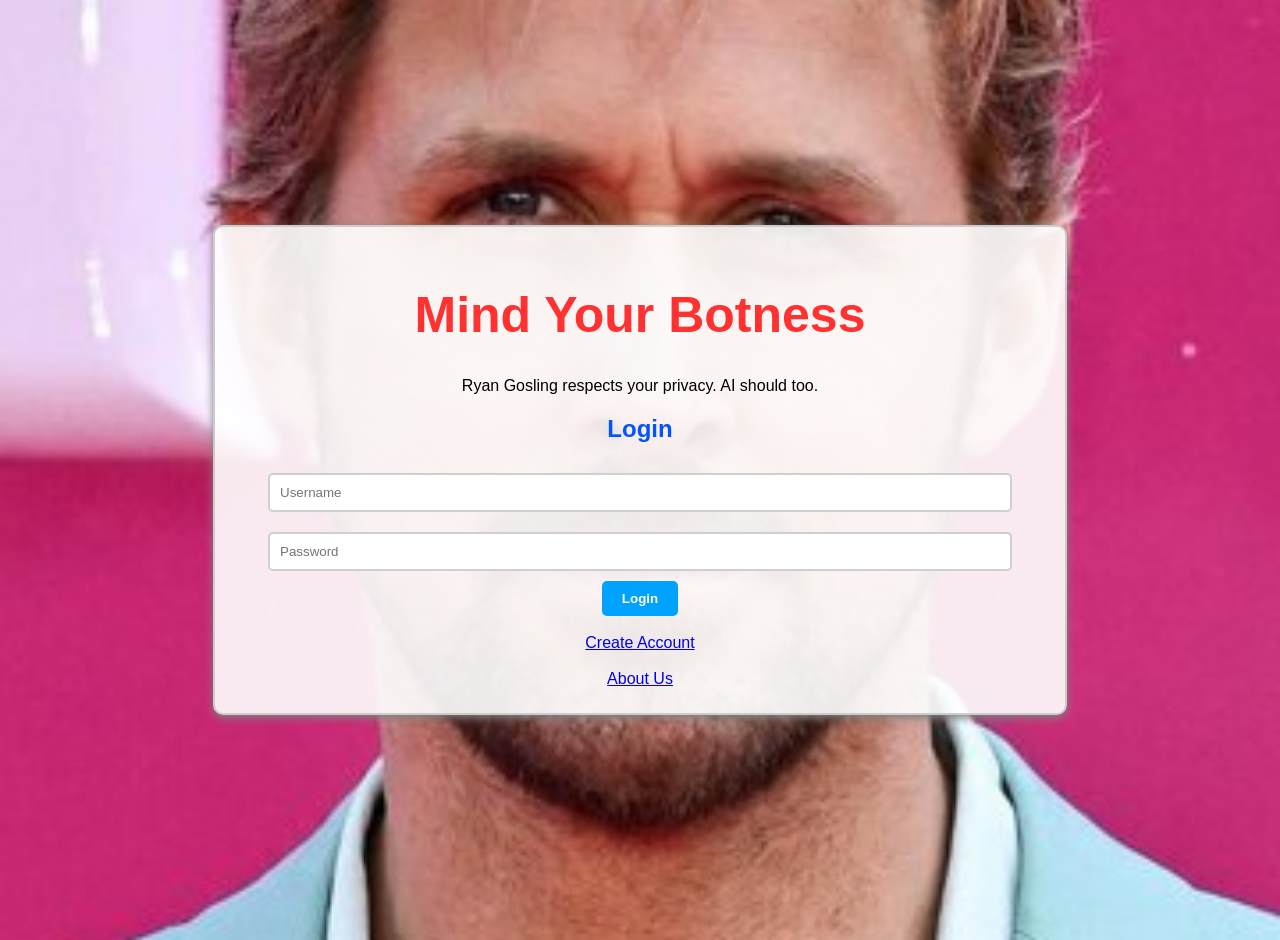
<file: Angni Midterm exam/index.html>
<!DOCTYPE html>
<html>
<head>
    <title>Mind Your Botness - Login</title>
    <link rel="stylesheet" href="Styles.css">
</head>
<body>

<div class="container">

    <h1>Mind Your Botness</h1>

    <p>
        Ryan Gosling respects your privacy. AI should too.
    </p>

    <h2>Login</h2>

    <input type="text" placeholder="Username"><br>

    <input type="password" placeholder="Password"><br>

    <button onclick="login()">Login</button>

    <br><br>

    <a href="signup.html">Create Account</a>

    <br><br>

    <a href="about.html">About Us</a>

</div>

<script src="script.js"></script>

</body>
</html>
</file>
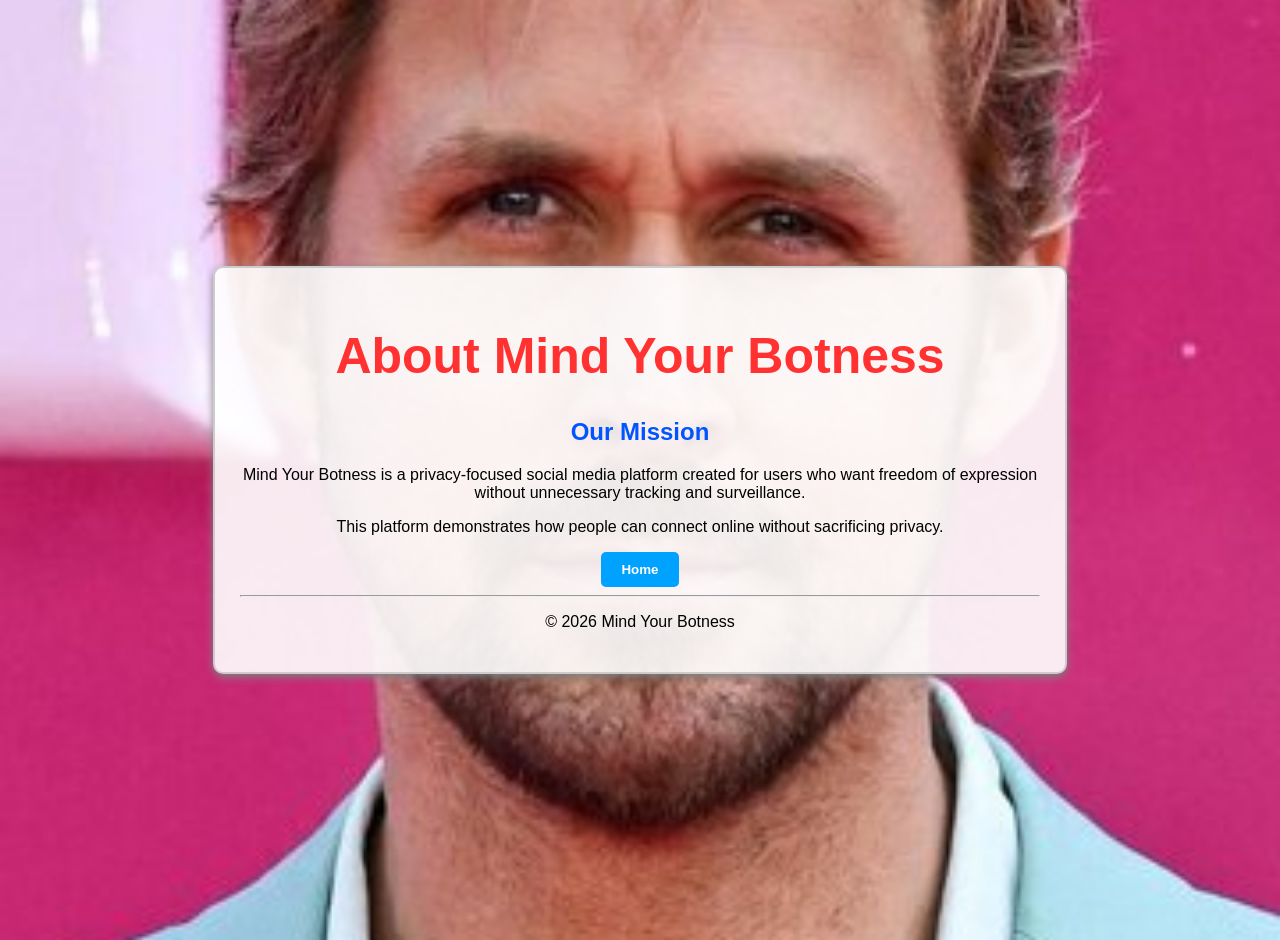
<file: Angni Midterm exam/about.html>
<!DOCTYPE html>
<html>
<head>
    <title>About Us</title>
    <link rel="stylesheet" href="Styles.css">
</head>
<body>

<div class="container">

<h1>About Mind Your Botness</h1>

<h2>Our Mission</h2>

<p>
Mind Your Botness is a privacy-focused social media platform
created for users who want freedom of expression without
unnecessary tracking and surveillance.
</p>

<p>
This platform demonstrates how people can connect online
without sacrificing privacy.
</p>

<a href="index.html">
<button>Home</button>
</a>

<hr>

<p>© 2026 Mind Your Botness</p>

</div>

</body>
</html>
</file>
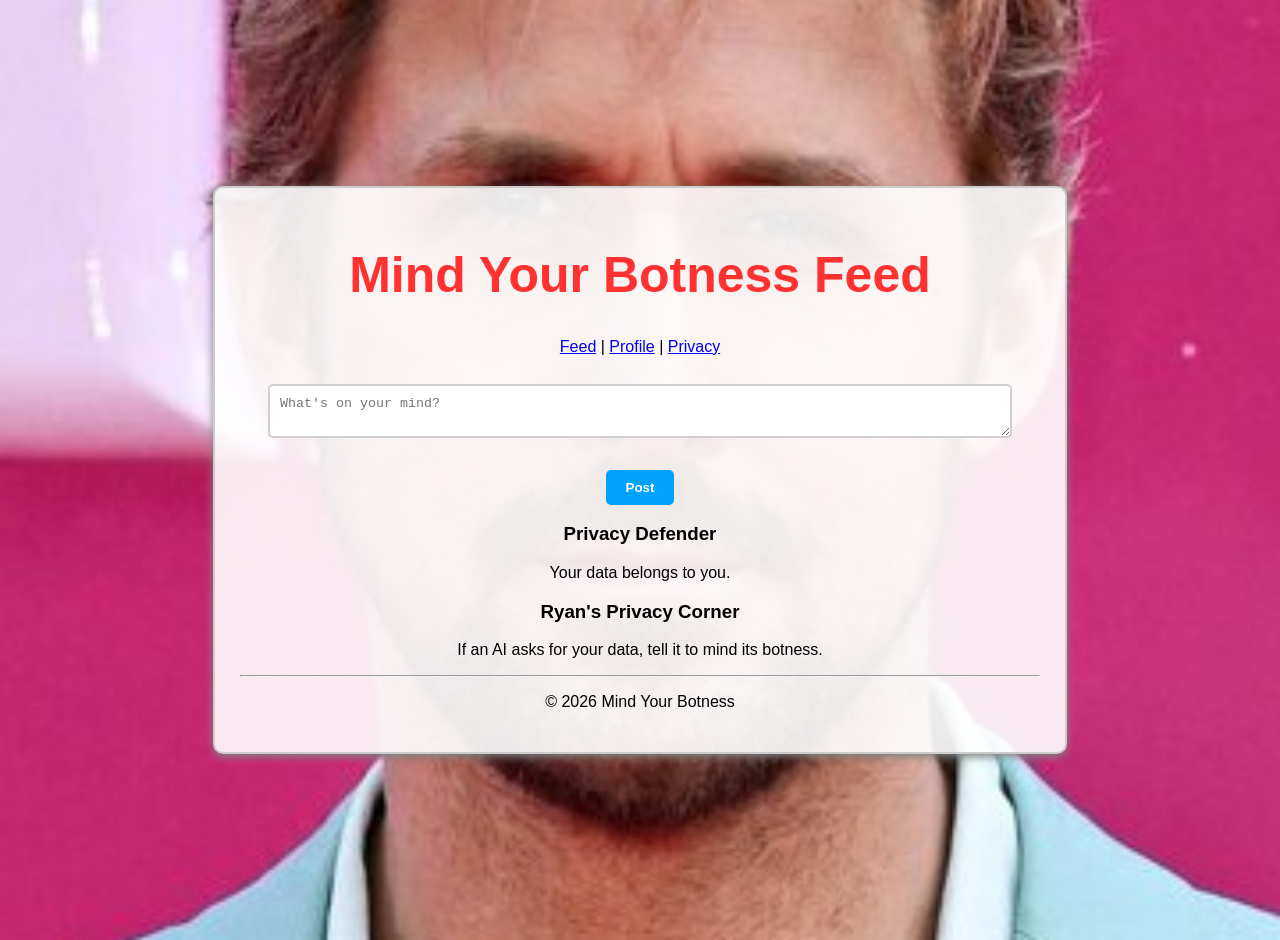
<file: Angni Midterm exam/feed.html>
<!DOCTYPE html>
<html>
<head>
    <title>Feed</title>
    <link rel="stylesheet" href="Styles.css">
</head>
<body>

<div class="container">

<h1> Mind Your Botness Feed</h1>

<a href="feed.html">Feed</a> |
<a href="profile.html">Profile</a> |
<a href="privacy.html">Privacy</a>

<br><br>

<textarea id="postText" placeholder="What's on your mind?"></textarea>

<br><br>

<button onclick="createPost()">Post</button>

<div id="posts">

<div class="post">
    <h3>Privacy Defender</h3>
    <p>Your data belongs to you.</p>
</div>

<div class="post">
    <h3>Ryan's Privacy Corner</h3>
    <p>If an AI asks for your data, tell it to mind its botness.</p>
</div>

</div>

<hr>

<p>© 2026 Mind Your Botness</p>

</div>

<script src="script.js"></script>

</body>
</html>
</file>
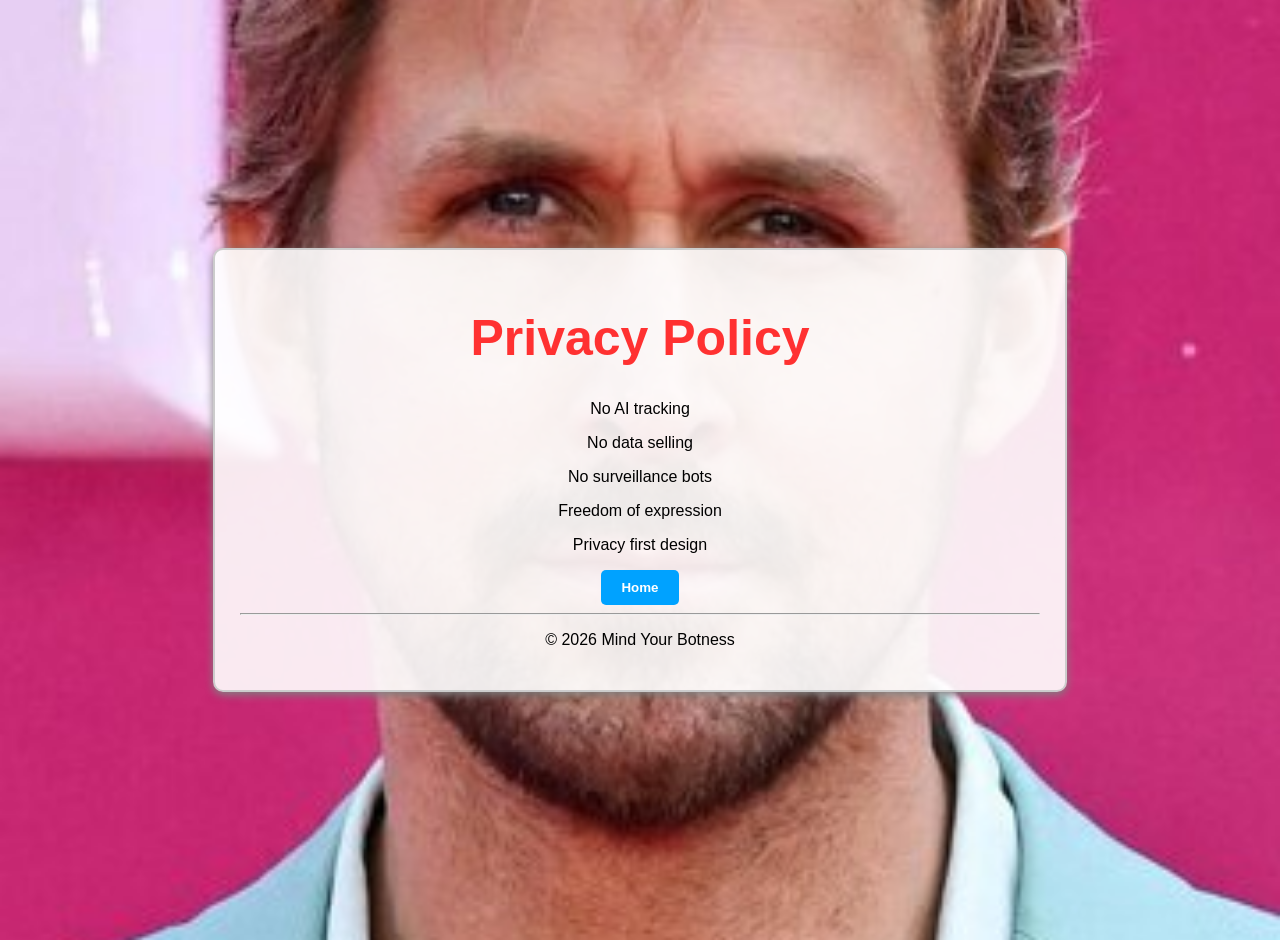
<file: Angni Midterm exam/privacy.html>
<!DOCTYPE html>
<html>
<head>
    <title>Privacy Policy</title>
    <link rel="stylesheet" href="Styles.css">
</head>
<body>

<div class="container">

<h1> Privacy Policy</h1>

<p> No AI tracking</p>

<p> No data selling</p>

<p> No surveillance bots</p>

<p> Freedom of expression</p>

<p> Privacy first design</p>

<a href="index.html">
<button>Home</button>
</a>

<hr>

<p>© 2026 Mind Your Botness</p>

</div>

</body>
</html>
</file>
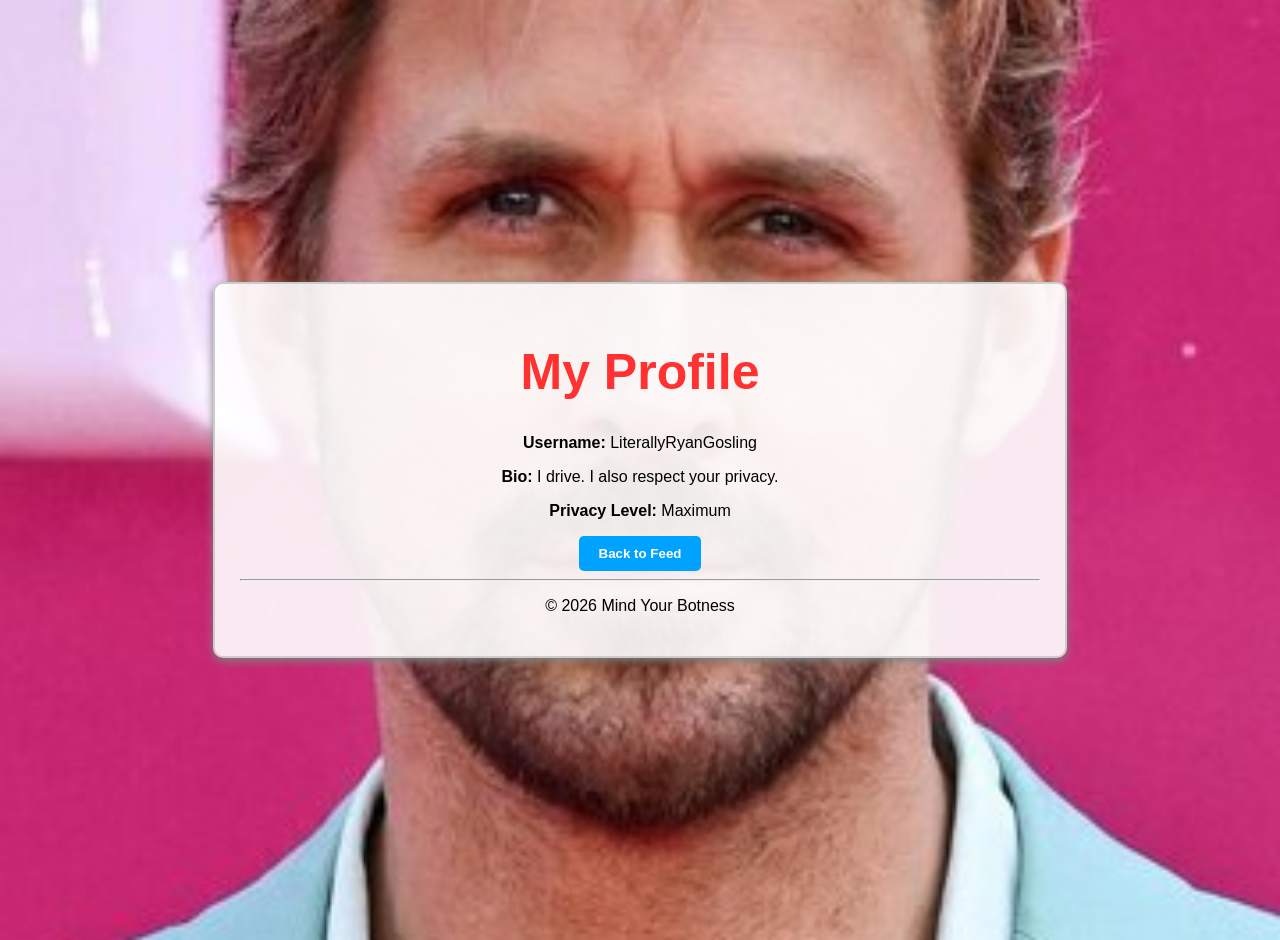
<file: Angni Midterm exam/profile.html>
<!DOCTYPE html>
<html>
<head>
    <title>Profile</title>
    <link rel="stylesheet" href="Styles.css">
</head>
<body>

<div class="container">

<h1> My Profile</h1>

<p><b>Username:</b> LiterallyRyanGosling</p>

<p><b>Bio:</b> I drive. I also respect your privacy.</p>

<p><b>Privacy Level:</b> Maximum</p>

<a href="feed.html">
<button>Back to Feed</button>
</a>

<hr>

<p>© 2026 Mind Your Botness</p>

</div>

</body>
</html>
</file>
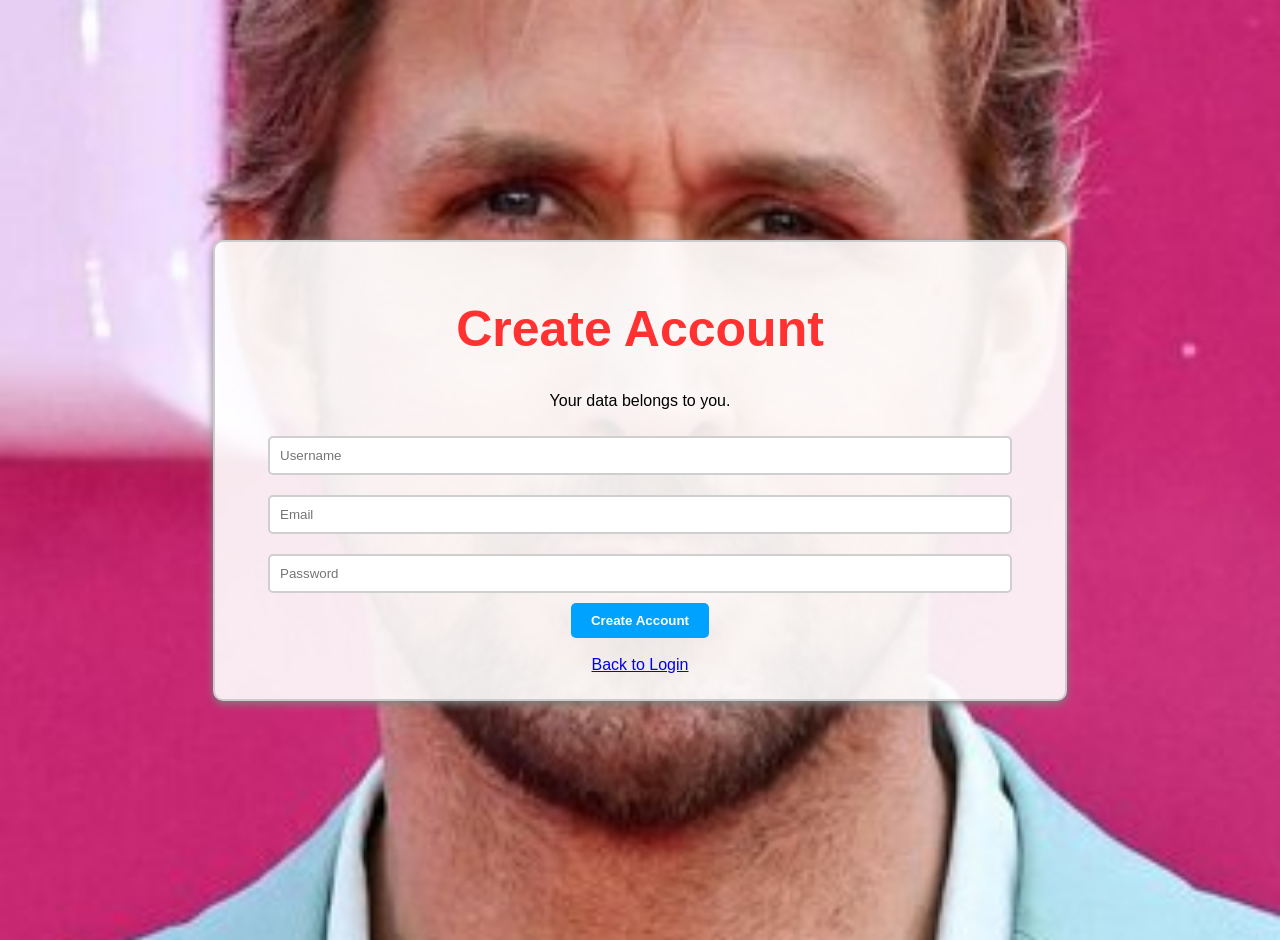
<file: Angni Midterm exam/signup.html>
<!DOCTYPE html>
<html>
<head>
    <title>Sign Up</title>
    <link rel="stylesheet" href="Styles.css">
</head>
<body>

<div class="container">

    <h1>Create Account</h1>

    <p>Your data belongs to you.</p>

    <input type="text" placeholder="Username"><br>

    <input type="email" placeholder="Email"><br>

    <input type="password" placeholder="Password"><br>

    <button onclick="signup()">Create Account</button>

    <br><br>

    <a href="index.html">Back to Login</a>

</div>

<script src="script.js"></script>

</body>
</html>
</file>
<file: Angni Midterm exam/Styles.css>
body{
    background: url("157012_v9_bd.jpg");
    background-size: cover;
    background-position: center;
    background-repeat: no-repeat;
    background-attachment: fixed;

    font-family: Arial, sans-serif;
    text-align: center;
    margin: 0;
    padding: 20px;

    display: flex;
    justify-content: center;
    align-items: center;
    min-height: 100vh;
}

.container{
    width: 80%;
    max-width: 800px;
    margin: auto;

    background: rgba(255,255,255,0.90);

    padding: 25px;
    border-radius: 10px;
    border: 2px solid #cccccc;
    box-shadow: 0 3px 8px gray;
}

h1{
    color: #ff3131;
    font-size: 50px;
}

h2{
    color: #0055ff;
}

input,
textarea{
    width: 90%;
    padding: 10px;
    margin: 10px;
    border: 2px solid #cfcfcf;
    border-radius: 5px;
}

button{
    background: #00a2ff;
    color: white;
    border: none;
    padding: 10px 20px;
    border-radius: 5px;
    cursor: pointer;
    font-weight: bold;
}

button:hover{
    background: #0077cc;
}
</file>
